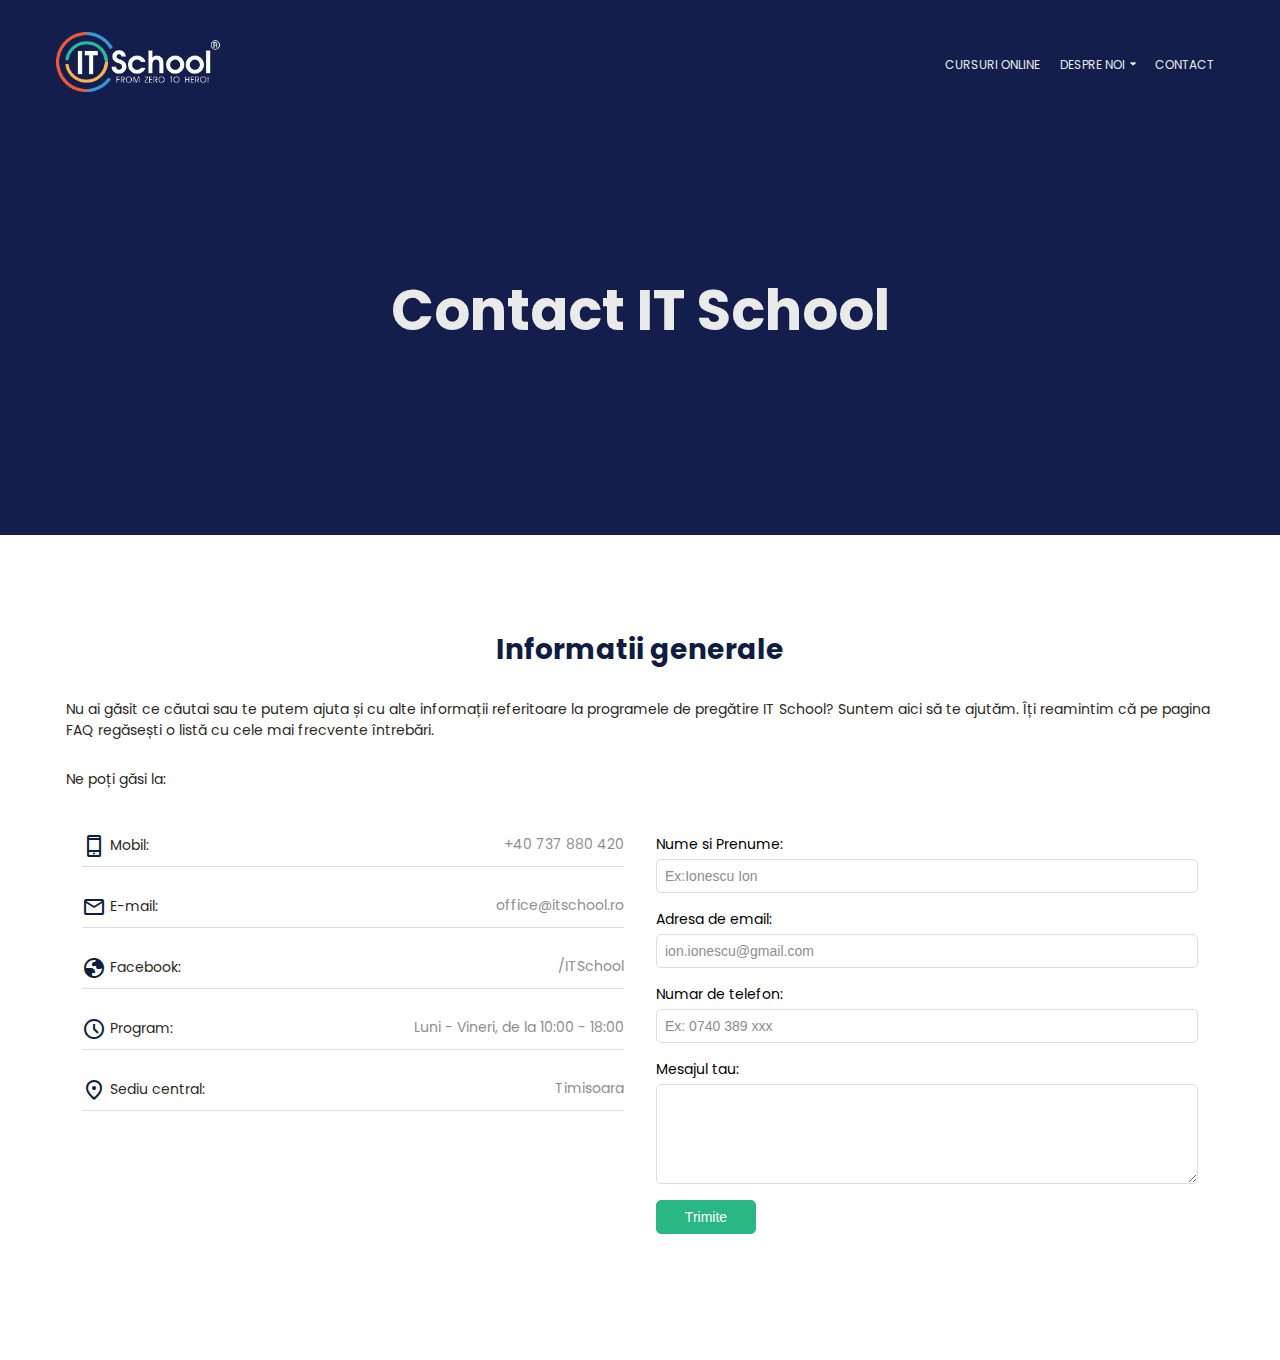
<file: pages/contact.html>
<!DOCTYPE html>
<html lang="en">
<head>
    <meta charset="UTF-8">
    <meta name="viewport" content="width=device-width, initial-scale=1.0">
    <title>Document</title>
    <link rel="preconnect" href="https://fonts.googleapis.com">
    <link rel="preconnect" href="https://fonts.gstatic.com" crossorigin>
    <link href="https://fonts.googleapis.com/css2?family=Poppins:ital,wght@0,400;0,700;1,400&display=swap" rel="stylesheet">
    <link rel="stylesheet" href="https://fonts.googleapis.com/css2?family=Material+Symbols+Outlined:opsz,wght,FILL,GRAD@24,400,0,0" />
    <link rel="stylesheet" href="../CSS/main.css">
    <link rel="stylesheet" href="../CSS/contact.css">
</head>
<body>
    <h1>Contact</h1>
    <nav>
        <div class="container">
            <a href="../index.html" class="logo-link">
                <img src="../images/itschool-logo.png" alt="logo itschool">

                <ul>
                    <li>
                      <a href="online-courses.html"> Cursuri Online </a>
                    </li>
                    <li class="about-us">
                      <a href="about.html" class="about-us-link">Despre Noi
                            <!-- Iconita luata de pe Material Icons. -->
                        <span class="material-symbols-outlined arrow-down-icon">
                              arrow_drop_down
                        </span>
                      </a>
                      <ul class="secondary-menu">
                        <li><a href="../index.html">IT School</a>
                        </li>
                        <li><a href="about.html">Despre noi</a>
                        </li>
                      </ul>
                   </li>
                        <li>
                          <a href="contact.html"> Contact </a>
                        </li>
                      </ul>
            </a>
        </div>
    </nav>

        <section class="welcome">
            <div class="container">
                <h1>Contact IT School</h1>
            </div>
        </section>

        <section class="information">
            <div class="container">
                <h2>Informatii generale</h2>
                <p class="main-paragraph">
                    Nu ai găsit ce căutai sau te putem ajuta și cu alte informații referitoare la programele de pregătire IT School? Suntem aici să te ajutăm. Îți reamintim că pe pagina FAQ regăsești o listă cu cele mai frecvente întrebări.
                </p>

                <p class="main-paragraph">
                    Ne poți găsi la:  
                </p>

                <div class="contact-information">
                    <ul>
                        <li>
                            <p> 
                                <span class="material-symbols-outlined"> phone_iphone </span> Mobil:
                            </p>
                            <a href="tel:0040737880420">+40 737 880 420</a>
                        </li>

                        <li>
                            <p>
                                <span class="material-symbols-outlined"> email </span> E-mail: 
                            </p>
                            <a href="mailto:office@itschool.ro">office@itschool.ro</a>
                        </li>

                        <li>
                            <p>
                                <span class="material-symbols-outlined"> globe </span> Facebook: 
                            </p>
                            <a href="https://www.facebook.com/itschool.ro/">/ITSchool</a>
                        </li>

                        <li>
                            <p>
                                <span class="material-symbols-outlined"> schedule </span> Program: 
                            </p>
                            <p class="description"> Luni - Vineri, de la 10:00 - 18:00</p>
                        </li>

                        <li>
                            <p>
                                <span class="material-symbols-outlined"> location_on </span>
                                Sediu central:
                            </p>
                            <p class="description">Timisoara</p>
                        </li>
                    </ul>
                    
                    <form class="contact-form">
                        <label for="name"> Nume si Prenume:</label>
                        <input type="text" placeholder="Ex:Ionescu Ion" id="name">

                        <label for="email">Adresa de email:</label>
                        <input type="email"placeholder="ion.ionescu@gmail.com" id="email">

                        <label for="phone">Numar de telefon:</label>
                        <input type="text"placeholder="Ex: 0740 389 xxx" id="phone">

                        <label for="message">Mesajul tau:</label>
                        <textarea id="message"></textarea>
                        <input type="submit" value="Trimite">

                    </form>

                </div>
            </div>
        </section>
</body>
</html>
</file>
<file: CSS/main.css>
/* Adaugam varaibile */
:root {
    --text-primary: #101d42;
    --text-secondary: #fbb44c;
    --text-dark: #2b2922;
    --text-light: #eaeaea;
    --text-white: #ffffff;
  
    --bg-primary: #141e4c;
    --bg-secondary: #dfedf5;
    --bg-dark: #101d42;
    --bg-light: #ffffff;
    --button-color:#2bb686;
  
    --fs-large: 1rem;
    --fs-medium: 0.875rem;
    --fs-small: 0.75rem;
  
    --spacing-xl: 2.625rem;
    --spacing-large: 1.75rem;
    --spacing-medium: 1rem;
    --spacing-small: 0.5rem;
    --spacing-tiny: 0.25rem;
  }
  
  /* Resetam proprietatile default */
  * {
    box-sizing: border-box;
  }
  
  body,
  h1,
  h2,
  h3,
  p {
    margin: 0;
    padding: 0;
  }
  
  ul {
    list-style-type: none;
    margin: 0;
    padding: 0;
  }
  
  a {
    display: block;
    text-decoration: none;
  }
  
  /* Adaugam proprietati legate de font */
  body {
    font-family: "Poppins", sans-serif;
  }
  
  h1 {
    font-size: 3.5rem;
  }
  
  h2 {
    font-size: 1.75rem;
  }
  
  h3 {
    font-size: 1.5rem;
  }
  
  p {
    font-size: var(--fs-medium);
  }
  
  /* Adaugam proprietati legate de culori */
  h1 {
    color: var(--text-light);
  }
  
  h2 {
    color: var(--text-primary);
  }
  
  h3 {
    color: var(--text-secondary);
  }
  
  p {
    color: var(--text-dark);
  }

  /* Clase reutilizabile */
  .container{
    min-width: 320px;
    max-width: 1200px;
    margin: auto;
    padding: var(--spacing-medium);
  }

  
  /* Stilizeara nav-ului */
  nav {
    background-color: var(--bg-primary);  
    padding: 16px;
    position: fixed;
    top: 0;
    width: 100%;
    z-index: 2;
  }
  

  nav .container{
    display: flex;
    justify-content: space-between;
    align-items: center;
    
  }

  nav .logo-link {
    padding: 0;
  }
  
  nav img {
    width: auto;
    height: 60px;
  }
  
  nav ul {
    display: flex;
  }
  
  nav li {
    /* Nu uitam sa punem position:relative pe elementul fata de care pozitionam absolut. */
    position: relative;
  }
  
  nav a {
    font-size: var(--fs-small);
    text-transform: uppercase;
  
    color: var(--text-light);
    padding: var(--spacing-medium);
  }

  nav li a{
    padding: 10px;
  }

    nav a:hover{
        color: var(--text-secondary);
    }
  
  
  nav .arrow-down-icon {
    font-size: var(--fs-large);
  
    /* Daca nu specificam top, left, right sau bottom, elementul va fi pozitionat automat, iar in acest caz il pozitioneaza fix cum trebuie. */
    position: absolute;
  }

  nav .secondary-menu{
    display: flex;
    flex-direction: column;

    background-color: var(--bg-dark);

    position: absolute;
    top: calc(100% - 10px);
    right: -10px;
    display: none;
  }

  nav .about-us{
    position: relative;
    margin-right: 10px;
  }

  .about-us:hover .secondary-menu {
        display: block;
  }

  nav .material-symbols-outlined{
    color: white;
  }

  nav .menu{
    display: none;
  }

  @media(max-width: 576px)
   { nav .link-list{
    position: fixed;
    top: 92px;
    left: 0;

    flex-direction: column;
    width: 100%;
   }

   nav .menu{
    display: block;
   }
  
  }

  footer {
    background-color: var(--bg-dark);
}

footer p {
    font-size: var(--fs-small);
    text-align: center;

    color: var(--text-light);

    padding: var(--spacing-medium) 0;
}
</file>
<file: CSS/contact.css>
.welcome{
    background-color: var(--bg-primary);
    height: 50vh;

    display: flex;
    justify-content: center;
    align-items: center;

}

.information{
    padding: 50px;
}

.welcome h1{
    text-align: center;
}

.information h2{
    text-align: center;
    padding-top:var(--spacing-large);
}

.information h2,
.information .main-paragraph,
.information .contact-information
{
    margin-bottom: var(--spacing-large);
}

.information .contact-information{
    display: flex;
    justify-content: flex-start;
}

.information ul,
.information .contact-form{
    width: 50%;
    display: flex;
    flex-direction: column;
    padding: var(--spacing-medium);
}


.information li{
    display: flex;
    justify-content: space-between;

    padding-bottom: var(--spacing-small);
    margin-bottom: var(--spacing-large);
    border-bottom:1px solid #ddd;
}

.information .contact-form{
    width: 50%;
    display: flex;
    flex-direction: column;
}

.information .contact-information p,
.information a,
.information label,
.information input,
.information textarea{
    font-size:var(--fs-medium);
}

.information .material-symbols-outlined{
    vertical-align: middle;
    color: var(--text-primary);
}

.information a,
.information .description,
.information input::placeholder{
    color: #8e8e8e;
}

.information a:hover{
    color: var(--text-primary);
}

.information label{
    margin-bottom:var(--spacing-tiny);
}

.information input,
.information textarea{
    padding: var(--spacing-small);
    border: 1px solid #ddd;
    border-radius:5px ;
    margin-bottom: var(--spacing-medium);
}

.information textarea{
    height:  100px;
}

.information input[type="submit"] {
    font-size: var(--fs-medium);
    text-align: center;

    width: 100px;

    color: var(--bg-light);
    background-color: #2bb686;

    border: 1px solid #2bb686;
    border-radius: 5px;
    padding: var(--spacing-small);
}
</file>
